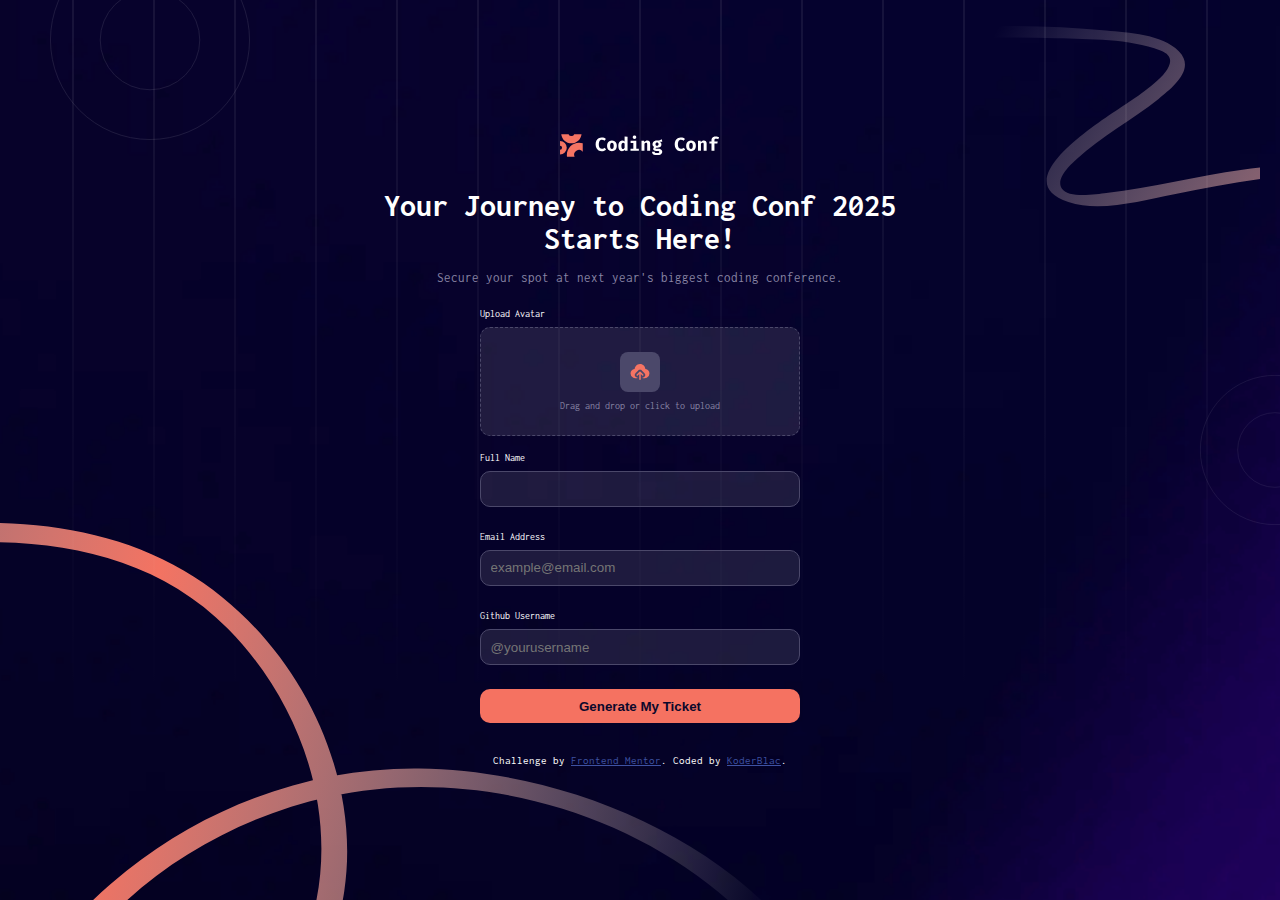
<file: index.html>
<!DOCTYPE html>
<html lang="en">
  <head>
    <meta charset="UTF-8" />
    <meta name="viewport" content="width=device-width, initial-scale=1.0" />
    <!-- displays site properly based on user's device -->

    <link
      rel="icon"
      type="image/png"
      sizes="32x32"
      href="/assets/images/favicon-32x32.png"
    />

    <title>Frontend Mentor | Conference ticket generator</title>
    <link rel="stylesheet" href="styles.css" />
  </head>
  <body>
    <div class="container">
      <div class="full-logo">
        <img src="/assets/images/logo-full.svg" alt="full-logo" />
      </div>

      <h1>Your Journey to Coding Conf 2025 Starts Here!</h1>

      <p>Secure your spot at next year's biggest coding conference.</p>

      <form id="ticketForm" autocomplete="on">
        <!-- DROP ZONE -->
        <label for="imageInput">Upload Avatar</label><br />
        <div id="dropZone">
          <input type="file" id="imageInput" style="display: none" />
          <img
            src="/assets/images/icon-upload.svg"
            id="uploadIcon"
            alt="Upload"
            style="cursor: pointer"
          />
          <div class="imageUploaded"></div>
          <p>Drag and drop or click to upload</p>
        </div>
        <span id="image-error"></span>

        <!-- <div class="avatar-spec">
          <img src="/assets/images/icon-info.svg" alt="info-icon" />
          <p>Upload your photo (JPG or PNG, max size: 500KB).</p>
        </div> -->

        <!-- FULLNAME FIELD -->
        <label for="fullName">Full Name</label> <br />
        <input type="text" id="fullName" /><br />
        <span id="fname-error"></span>

        <!-- EMAIL FIELD -->
        <label for="email">Email Address</label><br />
        <input type="email" id="email" placeholder="example@email.com" /><br />
        <span id="email-error"></span>

        <!-- USERNAME FIELD -->
        <label for="githubUsername">Github Username</label><br />
        <input
          type="text"
          id="githubUsername"
          placeholder="@yourusername"
        /><br />
        <span id="username-error"></span>

        <!-- SUBMIT BUTTON -->
        <button type="submit">Generate My Ticket</button>
      </form>
    </div>

    <div class="attribution">
      Challenge by
      <a href="https://www.frontendmentor.io?ref=challenge">Frontend Mentor</a>.
      Coded by <a href="#">KoderBlac</a>.
    </div>

    <script src="form.js" defer></script>
  </body>
</html>
</file>
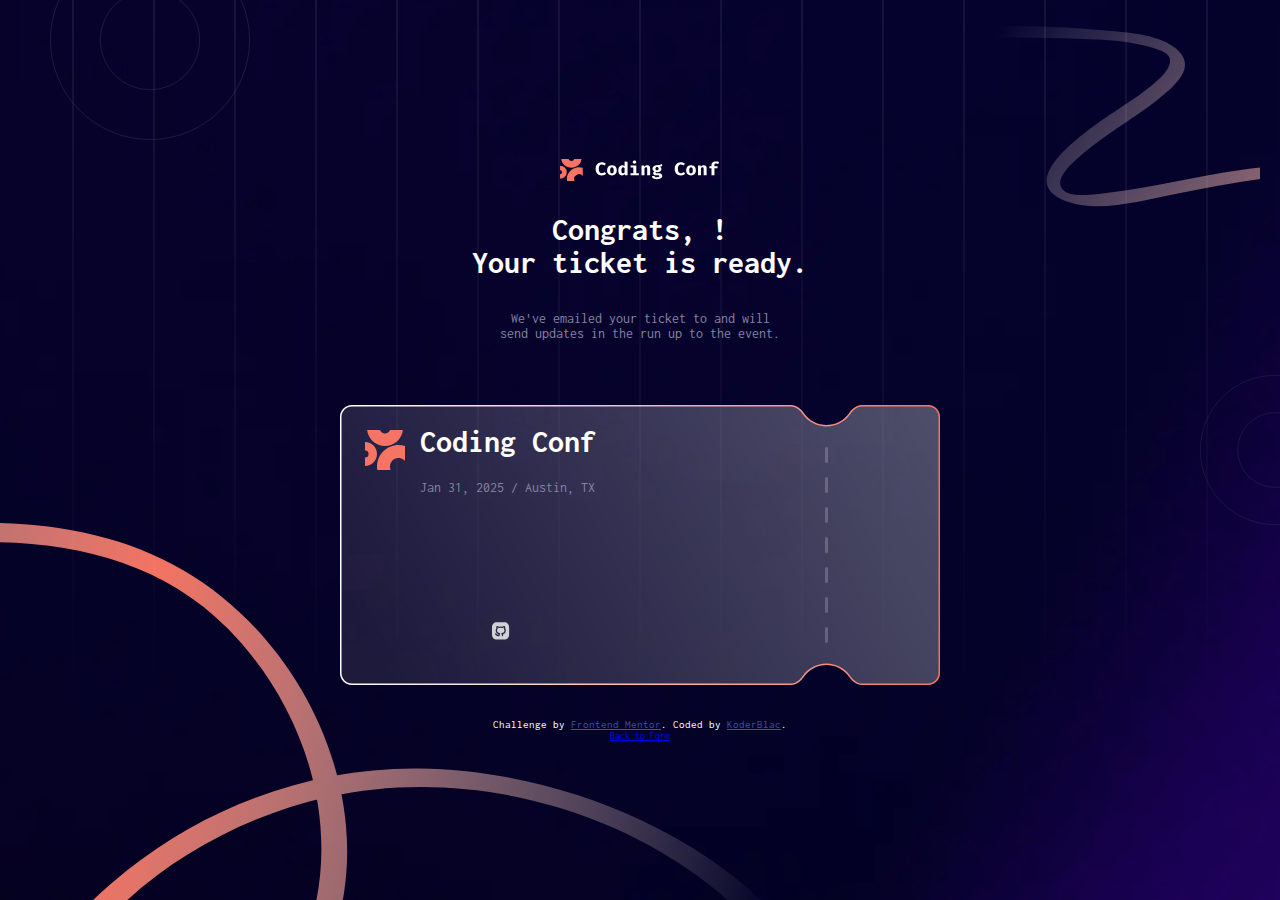
<file: ticket.html>
<!DOCTYPE html>
<html lang="en">
  <head>
    <meta charset="UTF-8" />
    <meta name="viewport" content="width=device-width, initial-scale=1.0" />
    <link
      rel="icon"
      type="image/png"
      sizes="32x32"
      href="/assets/images/favicon-32x32.png"
    />
    <title>Frontend Mentor | Conference ticket generator</title>
    <link rel="stylesheet" href="styles.css" />
  </head>
  <body>
    <div class="container">
      <div class="full-logo">
        <img src="/assets/images/logo-full.svg" alt="full-logo" />
      </div>

      <h1>
        Congrats, <span class="ticketName"></span>! <br />Your ticket is ready.
      </h1>

      <p id="email-message">
        We've emailed your ticket to <span id="ticketEmail"></span> and will
        send updates in the run up to the event.
      </p>

      <div class="ticket-wrapper">
        <img
          src="/assets/images/pattern-ticket.svg"
          alt="ticket"
          class="ticket"
        />

        <img src="/assets/images/logo-mark.svg" alt="logo" id="logo-mark" />

        <h2 id="event">Coding Conf</h2>

        <p id="date-location">Jan 31, 2025 / Austin, TX</p>

        <div id="ticketImage"></div>

        <h2 class="ticketName"></h2>

        <div class="github">
          <img src="/assets/images/icon-github.svg" alt="GitHub logo" />
          <p id="ticketGithub"></p>
        </div>
      </div>
    </div>

    <div class="attribution">
      Challenge by
      <a href="https://www.frontendmentor.io?ref=challenge">Frontend Mentor</a>.
      Coded by <a href="#">KoderBlac</a>.
    </div>

    <a href="index.html">Back to Form</a>

    <script src="ticket.js" defer></script>
  </body>
</html>
</file>
<file: styles.css>
@import url("https://fonts.googleapis.com/css2?family=Inconsolata:wght@200..900&display=swap");

:root {
  --neutral-white: hsl(0, 0%, 100%);
  --neutral-light: hsl(252, 6%, 83%);
  --neutral-medium: hsl(245, 15%, 58%);
  --neutral-dark: hsl(245, 19%, 35%);
  --neutral-black: hsl(248, 70%, 10%);
  --neutral-transparent: rgba(255, 255, 255, 0.1);

  --orange-primary: hsl(7, 88%, 67%);
  --orange-dark: hsl(7, 71%, 60%);

  --orange-to-white-gradient: linear-gradient(
    to right,
    hsl(7, 86%, 67%),
    hsl(0, 0%, 100%)
  );
}

* {
  padding: 0;
  margin: 0;
  box-sizing: border-box;
}

body {
  font-family: "Inconsolata", monospace;
  display: flex;
  flex-direction: column;
  justify-content: center;
  align-items: center;
  min-height: 100vh;
  margin: 0 auto;
  font-size: 62.5%;
  background-image: url("assets/images/pattern-circle.svg"),
    url("assets/images/pattern-squiggly-line-top.svg"),
    url("assets/images/pattern-lines.svg"),
    url("assets/images/pattern-circle.svg"),
    url("assets/images/pattern-squiggly-line-bottom-mobile-tablet.svg"),
    url("assets/images/background-mobile.png");

  background-repeat: no-repeat, no-repeat, no-repeat, no-repeat, no-repeat,
    no-repeat;

  background-position: -50px -50px,
    /* circle pattern (partially off top-left) */ calc(100% - 20px) 20px,
    /* squiggly line: move 20px left & 20px down */ center,
    /* lines pattern: adjust as needed */ calc(100% + 70px) 50%,
    /*second circle pattern*/ left bottom, /*Squiggly-line-bottom*/ center;

  background-size: 150px, /* circle */ 100px, /* squiggly line */ auto,
    /* lines */ 150px, /*second circle pattern*/ 250px, cover; /* main background */
  color: var(--neutral-white);
}

@media (min-width: 768px) {
  body {
    background-image: url("assets/images/pattern-circle.svg"),
      url("assets/images/pattern-squiggly-line-top.svg"),
      url("assets/images/pattern-lines.svg"),
      url("assets/images/pattern-circle.svg"),
      url("assets/images/pattern-squiggly-line-bottom-desktop.svg"),
      url("assets/images/background-mobile.png");

    background-repeat: no-repeat, no-repeat, no-repeat, no-repeat, no-repeat,
      no-repeat;

    background-position: 50px -60px,
      /* circle pattern (partially off top-left) */ calc(100% - 20px) 20px,
      /* squiggly line: move 20px left & 20px down */ center,
      /* lines pattern: adjust as needed */ calc(100% + 70px) 50%,
      /*second circle pattern*/ left bottom, /*Squiggly-line-bottom*/ center;

    background-size: 200px, /* circle */ 400px, /* squiggly line */ auto,
      /* lines */ 150px, /*second circle pattern*/ 800px, cover; /* main background */
  }
}

.container {
  max-width: 50%;
  width: 600px;
  display: flex;
  flex-direction: column;
  justify-content: center;
  align-items: center;
}

.container > h1 {
  text-align: center;
  margin-bottom: 1rem;
  font-size: 2rem;
}

.container > p {
  text-align: center;
  margin-bottom: 1.5rem;
  color: var(--neutral-medium);
  font-size: 0.8rem;
}

.full-logo {
  margin-bottom: 2rem;
}

.full-logo > img {
  display: block;
  width: 10rem;
}

#dropZone {
  border: 1px dashed var(--neutral-dark);
  display: flex;
  flex-direction: column;
  justify-content: center;
  align-items: center;
  padding: 1.5rem;
  border-radius: 10px;
  background: var(--neutral-transparent);
  margin-top: 0.5rem;
  margin-bottom: 0.5rem;
}

#dropZone > img {
  display: block;
  margin-bottom: 0.5rem;
  background-color: var(--neutral-dark);
  border-radius: 8px;
  width: 2.5rem;
  padding: 0.5rem;
}

#dropZone > p {
  color: var(--neutral-medium);
}

input {
  margin-top: 0.5rem;
  margin-bottom: 0.5rem;
  width: 20rem;
  padding: 0.6rem;
  background-color: var(--neutral-transparent);
  border: 1px solid var(--neutral-dark);
  border-radius: 10px;
  color: var(--neutral-white);
}

input:focus {
  background-color: rgba(255, 255, 255, 0.2);
}

#dropZone:hover {
  background-color: rgba(255, 255, 255, 0.2);
}

#dropZone.dragover {
  background: hsl(7, 86%, 95%);
  border-color: var(--neutral-black);
}

#image-error,
#fname-error,
#email-error,
#username-error {
  margin-bottom: 1rem;
  color: var(--orange-dark);
  display: block;
  font-size: 0.6rem;
}

button {
  width: 20rem;
  padding: 0.6rem;
  border-radius: 10px;
  background-color: var(--orange-primary);
  border: none;
  font-weight: 700;
  color: var(--neutral-black);
}

button:hover {
  background-color: var(--orange-dark);
  color: black;
}

/* TICKET STYLING */

#ticketImage img {
  width: 100px;
  height: 100px;
  object-fit: cover;
  border-radius: 10px;
  display: block;
  margin: 0 auto;
}

#email-message {
  width: 18rem;
  margin-bottom: 4rem;
  margin-top: 1rem;
  font-size: 0.9rem;
}

span.ticketName {
  background: var(--orange-to-white-gradient);
  -webkit-background-clip: text;
  -webkit-text-fill-color: transparent;
  background-clip: text;
  color: transparent;
}

#ticketEmail {
  color: var(--orange-primary);
}

.ticket-wrapper {
  position: relative;
}

.ticket {
  position: relative;
}

#logo-mark {
  position: absolute;
  left: 25px;
  top: 25px;
}

#ticketImage {
  position: absolute;
  bottom: 25px;
  left: 25px;
}

#event {
  position: absolute;
  left: 80px;
  top: 20px;
  font-size: 2rem;
}

#date-location {
  position: absolute;
  top: 75px;
  left: 80px;
  font-size: 0.9rem;
  color: var(--neutral-medium);
}

h2.ticketName {
  position: absolute;
  bottom: 80px;
  left: 150px;
  font-size: 1.2rem;
}

.github {
  display: flex;
  align-items: center;
  position: absolute;
  bottom: 45px;
  left: 150px;
  font-size: 0.9rem;
  color: var(--neutral-medium);
}

.github > img {
  margin-right: 0.5rem;
}

.attribution {
  margin-top: 2rem;
  font-size: 11px;
  text-align: center;
}

.attribution a {
  color: hsl(228, 45%, 44%);
}
</file>
